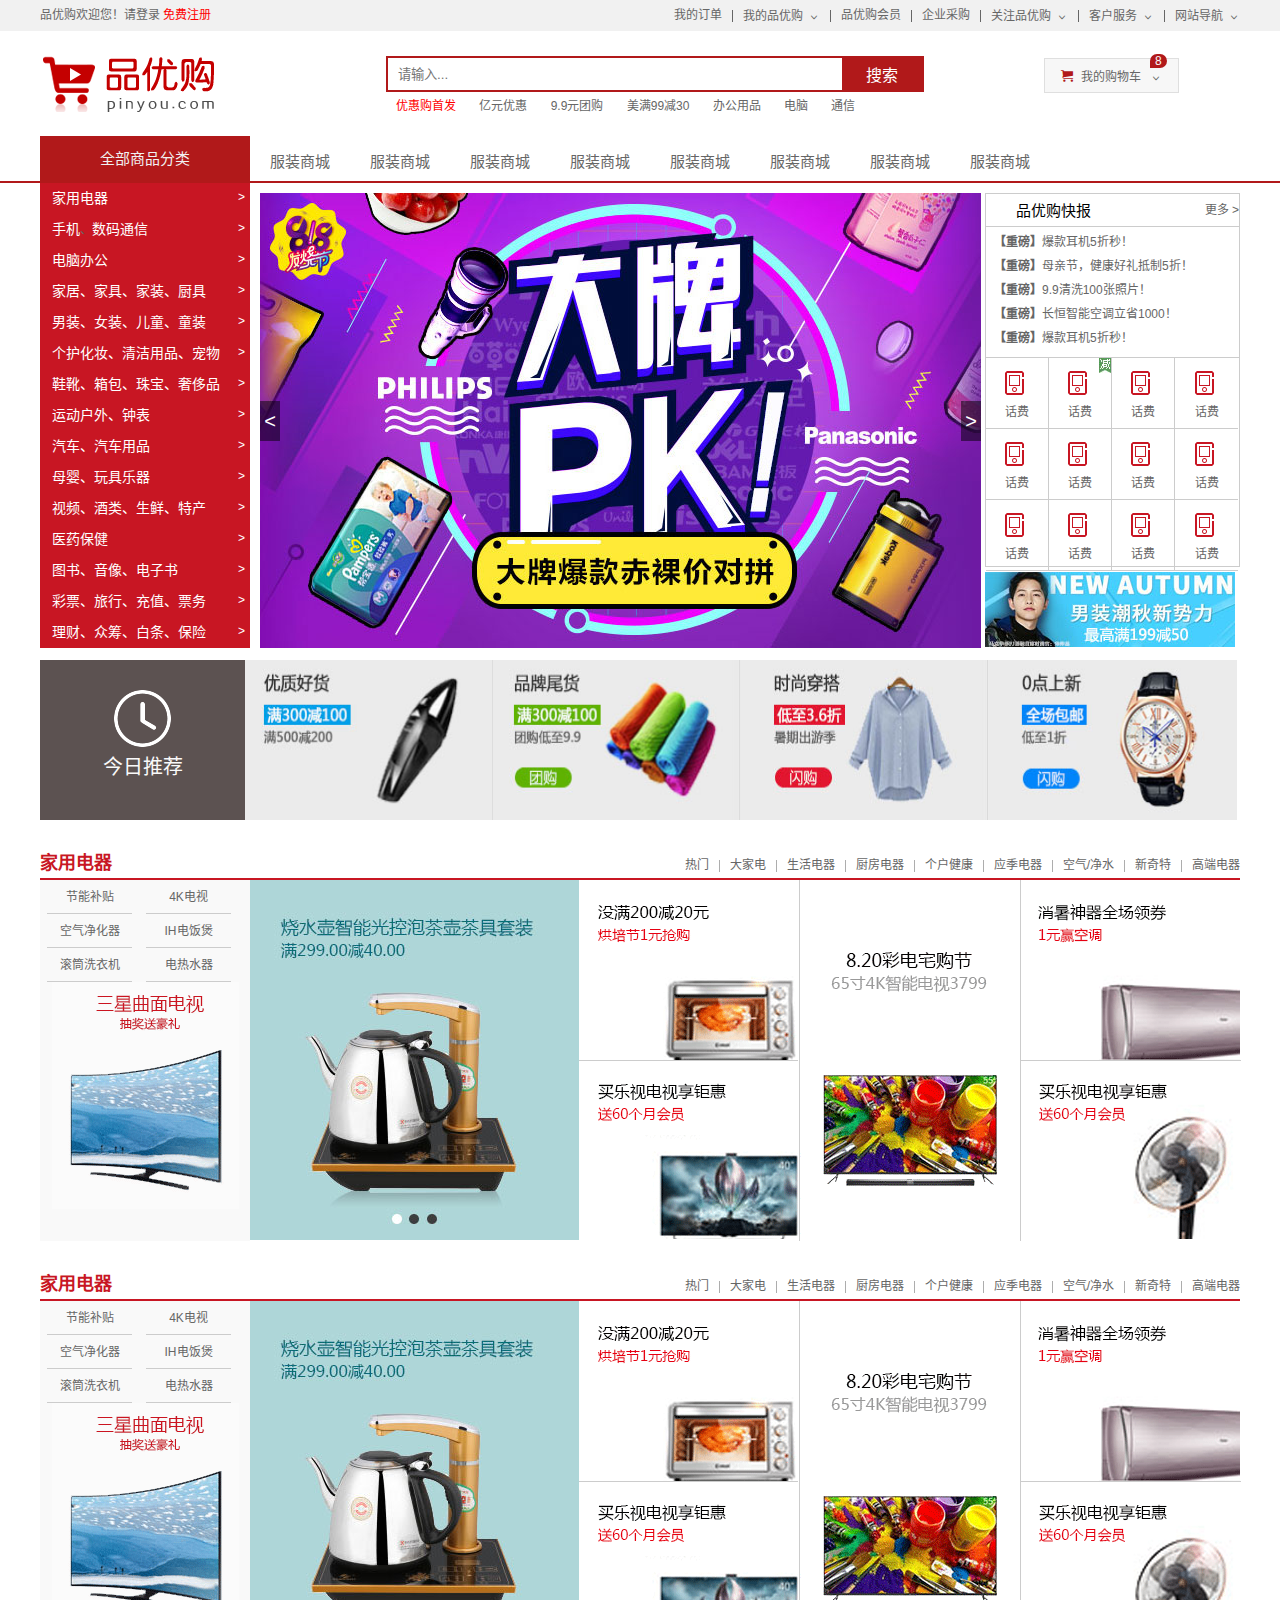
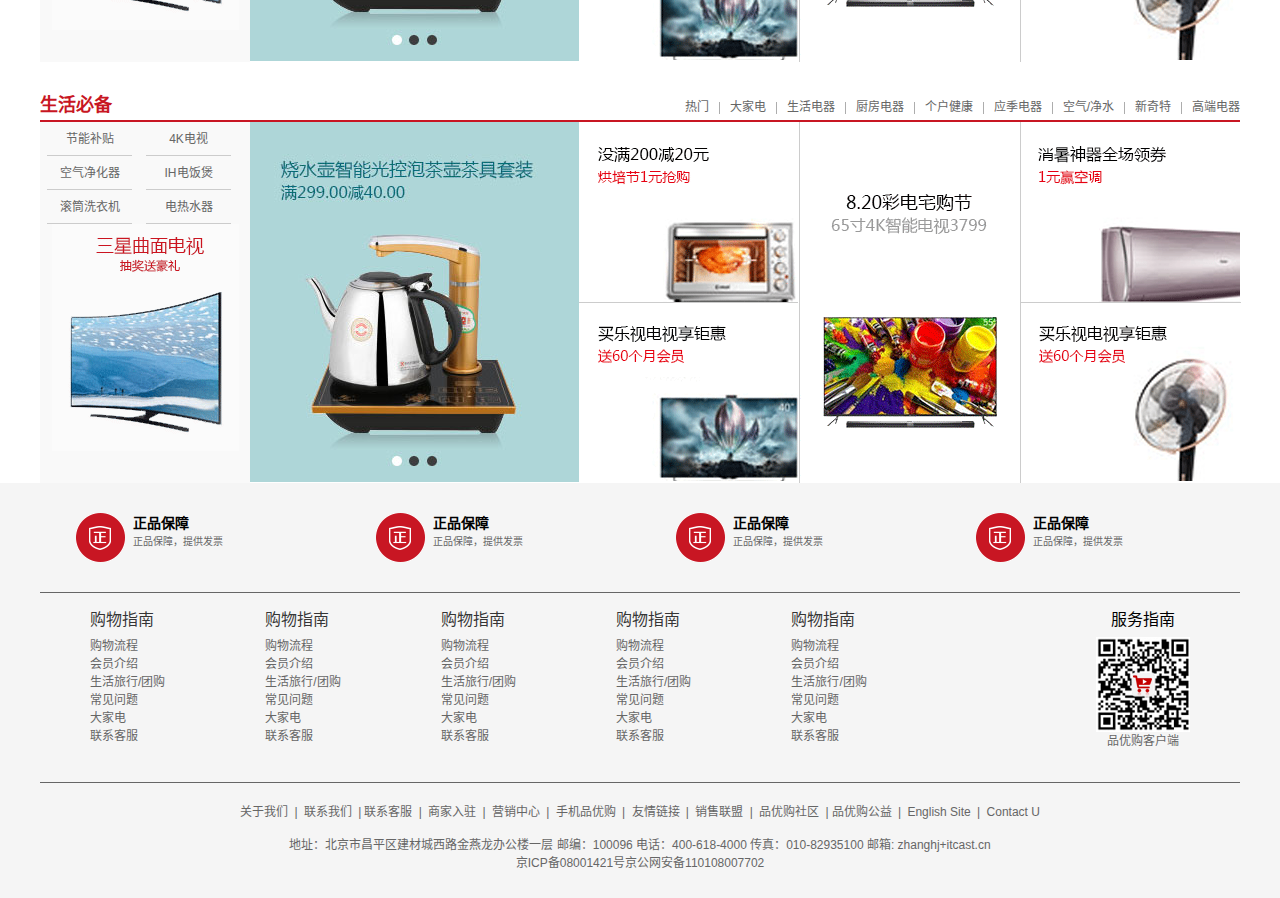
<file: index.html>
<!DOCTYPE html>
<html lang="zh-CN">

<head>
    <meta charset="UTF-8">
    <!-- SEO优化 -->

    <!-- 网站标题 -->
    <title>品优购(pin)-综合网购首选-正品低价、正品保障、配送及时、轻松购物！</title>
    <!-- 网站说明 -->
    <meta name="description" content="品优购商城-专业的综合网上购物商城，销售家电、数码通讯、电脑、家居百货、服装服饰等数万个品牌优质商品。便捷、诚信的服务，为您提供愉悦的网上购物体验">
    <!-- 关键字 -->
    <meta name="keywords" content="网上购物、网上商城、手机、笔记本、电脑、MP3、CD">

    <!-- 引入favicon图标 -->
    <link rel="shortcut icon" href="pin.ico">
    <!-- 引入初始化文件 -->
    <link rel="stylesheet" href="css/base.css">
    <!-- 引入css修饰文件 -->
    <link rel="stylesheet" href="css/common.css">
    <link rel="stylesheet" href="css/index.css">

</head>

<body>
    <!-- 快捷导航模块 -->
    <div class="shortcut">
        <div class="w">
            <div class="f1">
                <ul>
                    <li>品优购欢迎您！</li>
                    <li><a href="register.html">请登录</a>
                        <a href="#" class="style_red">免费注册</a>
                    </li>
                </ul>
            </div>
            <div class="fr">
                <ul>
                    <li>我的订单</li>
                    <li></li>
                    <li class="arrow-icon">我的品优购</li>
                    <li></li>
                    <li>品优购会员</li>
                    <li></li>
                    <li>企业采购</li>
                    <li></li>
                    <li class="arrow-icon">关注品优购</li>
                    <li>
                        <li class="arrow-icon">客户服务</li>
                        <li></li>
                        <li class="arrow-icon">网站导航</li>

                </ul>
            </div>

        </div>
    </div>
    <!-- header模块 -->
    <header class="header w">
        <!-- logo部分 -->
        <div class="logo">
            <h1> <a href="index.html" title="品优购商城">品优购商城</a> </h1>
        </div>
        <!-- 搜索部分 -->
        <div class="search">
            <input type="text" placeholder="请输入...">
            <button>搜索</button>
        </div>
        <!-- hortwords部分 -->
        <div class="hortwords">
            <a href="#" class="style_red">优惠购首发</a>
            <a href="#">亿元优惠</a>
            <a href="#">9.9元团购</a>
            <a href="#">美满99减30</a>
            <a href="#">办公用品</a>
            <a href="#">电脑</a>
            <a href="#">通信</a>
        </div>
        <!-- shopcar部分 -->
        <div class="shopcar">
            我的购物车
            <i class="count">8</i>
        </div>
    </header>
    <!-- nav模块制作 -->
    <nav class="nav">
        <div class="w">
            <!-- dropdown部分 -->
            <div class="dropdown">
                <div class="dt">全部商品分类</div>
                <div class="dd">
                    <ul>
                        <li><a href="#">家用电器</a></li>
                        <li><a href="list.html">手机</a>、<a href="#">数码</a><a href="#">通信</a></li>
                        <li><a href="#">电脑办公</a></li>
                        <li><a href="#">家居、家具、家装、厨具</a></li>
                        <li><a href="#">男装、女装、儿童、童装</a></li>
                        <li><a href="#">个护化妆、清洁用品、宠物</a></li>
                        <li><a href="#">鞋靴、箱包、珠宝、奢侈品</a></li>
                        <li><a href="#">运动户外、钟表</a></li>
                        <li><a href="#">汽车、汽车用品</a></li>
                        <li><a href="#">母婴、玩具乐器</a></li>
                        <li><a href="#">视频、酒类、生鲜、特产</a></li>
                        <li><a href="#">医药保健</a></li>
                        <li><a href="#">图书、音像、电子书</a></li>
                        <li><a href="#">彩票、旅行、充值、票务</a></li>
                        <li><a href="#">理财、众筹、白条、保险</a></li>


                    </ul>
                </div>
            </div>
            <!-- navitems部分 -->
            <div class="navitems">
                <ul>
                    <li>
                        <a href="#">服装商城</a>
                    </li>
                    <li>
                        <a href="#">服装商城</a>
                    </li>
                    <li>
                        <a href="#">服装商城</a>
                    </li>
                    <li>
                        <a href="#">服装商城</a>
                    </li>
                    <li>
                        <a href="#">服装商城</a>
                    </li>
                    <li>
                        <a href="#">服装商城</a>
                    </li>
                    <li>
                        <a href="#">服装商城</a>
                    </li>
                    <li>
                        <a href="#">服装商城</a>
                    </li>
                </ul>
            </div>
        </div>
    </nav>

    <!-- 首页专有模块---start-->
    <!-- main模块 -->
    <div class="w">
        <div class="main">
            <div class="focus">
                <ul>
                    <li>
                        <img src="upload/focus.jpg" alt="">
                        <a href="#" class="left">&lt;</a>
                        <a href="#" class="right">&gt;</a>
                    </li>

                </ul>
            </div>
            <div class="newsflash">
                <div class="news">
                    <div class="news-hd">
                        <h5>品优购快报</h5>
                        <a href="#" class="more"> 更多&nbsp;&gt;</a>
                    </div>
                    <div class="news-bd">
                        <ul>
                            <li><a href="#"><strong>【重磅】</strong>爆款耳机5折秒！</a></li>
                            <li><a href="#"><strong>【重磅】</strong>母亲节，健康好礼抵制5折！</a></li>
                            <li><a href="#"><strong>【重磅】</strong>9.9清洗100张照片！</a></li>
                            <li><a href="#"><strong>【重磅】</strong>长恒智能空调立省1000！</a></li>
                            <li><a href="#"><strong>【重磅】</strong>爆款耳机5折秒！</a></li>
                        </ul>
                    </div>
                </div>
                <div class="lifeservice">
                    <ul>
                        <li>
                            <i></i>
                            <p>话费</p>
                        </li>
                        <li class="jian">
                            <i></i>
                            <p>话费</p>
                            <img src="image/jian.jpg" alt="">
                        </li>
                        <li>
                            <i></i>
                            <p>话费</p>
                        </li>
                        <li>
                            <i></i>
                            <p>话费</p>
                        </li>
                        <li>
                            <i></i>
                            <p>话费</p>
                        </li>
                        <li>
                            <i></i>
                            <p>话费</p>
                        </li>
                        <li>
                            <i></i>
                            <p>话费</p>
                        </li>
                        <li>
                            <i></i>
                            <p>话费</p>
                        </li>
                        <li>
                            <i></i>
                            <p>话费</p>
                        </li>
                        <li>
                            <i></i>
                            <p>话费</p>
                        </li>
                        <li>
                            <i></i>
                            <p>话费</p>
                        </li>
                        <li>
                            <i></i>
                            <p>话费</p>
                        </li>
                    </ul>
                </div>
                <div class="bargin">
                    <img src="upload/bargain.jpg" alt="">
                </div>
            </div>
        </div>
    </div>

    <!-- recom模块 -->
    <div class="w recom">
        <div class="recom_hd">
            <img src="image/clock.png" alt="">
            <p>今日推荐</p>
        </div>
        <div class="recom_bd">
            <ul>
                <li><img src="upload/rm1.jpg" alt=""></li>
                <li><img src="upload/rm2.jpg" alt=""></li>
                <li><img src="upload/rm3.jpg" alt=""></li>
                <li><img src="upload/rm4.jpg" alt=""></li>
            </ul>
        </div>
    </div>

    <!-- 电梯模块 -->
    <div class="floor">
        <!-- 一楼 -->
        <div class="w jiadian">
            <div class="box_hd">
                <h3>家用电器</h3>
                <div class="tab_list">
                    <ul>
                        <li><a href="#">热门</a></li>
                        <li></li>
                        <li><a href="#">大家电</a></li>
                        <li></li>
                        <li><a href="#">生活电器</a></li>
                        <li></li>
                        <li><a href="#">厨房电器</a></li>
                        <li></li>
                        <li><a href="#">个户健康</a></li>
                        <li></li>
                        <li><a href="#">应季电器</a></li>
                        <li></li>
                        <li><a href="#">空气/净水</a></li>
                        <li></li>
                        <li><a href="#">新奇特</a></li>
                        <li></li>
                        <li><a href="#">高端电器</a></li>
                    </ul>
                </div>
            </div>
            <div class="box_bd">
                <div class="tab_content">
                    <div class="tab_list_item">
                        <ul>
                            <li class="col_210">
                                <ul>
                                    <li>
                                        <a href="#">节能补贴</a>
                                    </li>
                                    <li>
                                        <a href="#"> 4K电视</a>
                                    </li>
                                    <li>
                                        <a href="#">空气净化器</a>
                                    </li>
                                    <li>
                                        <a href="#">IH电饭煲</a>
                                    </li>
                                    <li>
                                        <a href="#">滚筒洗衣机</a>
                                    </li>
                                    <li>
                                        <a href="#">电热水器</a>
                                    </li>
                                </ul>
                                <a href="#"><img src="upload/floor-1-1.png" alt=""></a>
                            </li>
                            <li class="col_329">
                                <a href="#"><img src="upload/pic1.jpg" alt=""></a>
                            </li>
                            <li class="col_221">
                                <ul>
                                    <li>
                                        <a href="#" class="bb"><img src="upload/floor-1-2.png" alt=""></a>
                                    </li>
                                    <li>
                                        <a href="#"><img src="upload/floor-1-3.png  " alt=""></a>
                                    </li>
                                </ul>
                            </li>
                            <li class="col_221">
                                <a href="#"><img src="upload/floor-1-4.png" alt=""></a>
                            </li>
                            <li class="col_219">
                                <ul>
                                    <li>
                                        <a href="#" class="bb"><img src="upload/floor-1-5.png" alt=""></a>
                                    </li>
                                    <li>
                                        <a href="#"><img src="upload/floor-1-6.png  " alt=""></a>
                                    </li>
                                </ul>
                            </li>
                        </ul>
                    </div>
                </div>
            </div>
        </div>

        <!-- 二楼 -->
        <div class="w jiadian">
            <div class="box_hd">
                <h3>家用电器</h3>
                <div class="tab_list">
                    <ul>
                        <li><a href="#">热门</a></li>
                        <li></li>
                        <li><a href="#">大家电</a></li>
                        <li></li>
                        <li><a href="#">生活电器</a></li>
                        <li></li>
                        <li><a href="#">厨房电器</a></li>
                        <li></li>
                        <li><a href="#">个户健康</a></li>
                        <li></li>
                        <li><a href="#">应季电器</a></li>
                        <li></li>
                        <li><a href="#">空气/净水</a></li>
                        <li></li>
                        <li><a href="#">新奇特</a></li>
                        <li></li>
                        <li><a href="#">高端电器</a></li>
                    </ul>
                </div>
            </div>
            <div class="box_bd">
                <div class="tab_content">
                    <div class="tab_list_item">
                        <ul>
                            <li class="col_210">
                                <ul>
                                    <li>
                                        <a href="#">节能补贴</a>
                                    </li>
                                    <li>
                                        <a href="#"> 4K电视</a>
                                    </li>
                                    <li>
                                        <a href="#">空气净化器</a>
                                    </li>
                                    <li>
                                        <a href="#">IH电饭煲</a>
                                    </li>
                                    <li>
                                        <a href="#">滚筒洗衣机</a>
                                    </li>
                                    <li>
                                        <a href="#">电热水器</a>
                                    </li>
                                </ul>
                                <a href="#"><img src="upload/floor-1-1.png" alt=""></a>
                            </li>
                            <li class="col_329">
                                <a href="#"><img src="upload/pic1.jpg" alt=""></a>
                            </li>
                            <li class="col_221">
                                <ul>
                                    <li>
                                        <a href="#" class="bb"><img src="upload/floor-1-2.png" alt=""></a>
                                    </li>
                                    <li>
                                        <a href="#"><img src="upload/floor-1-3.png  " alt=""></a>
                                    </li>
                                </ul>
                            </li>
                            <li class="col_221">
                                <a href="#"><img src="upload/floor-1-4.png" alt=""></a>
                            </li>
                            <li class="col_219">
                                <ul>
                                    <li>
                                        <a href="#" class="bb"><img src="upload/floor-1-5.png" alt=""></a>
                                    </li>
                                    <li>
                                        <a href="#"><img src="upload/floor-1-6.png  " alt=""></a>
                                    </li>
                                </ul>
                            </li>
                        </ul>
                    </div>
                </div>
            </div>
        </div>

        <!-- 三楼 -->
        <div class="w shenghuo">
            <div class="box_hd">
                <h3>生活必备</h3>
                <div class="tab_list">
                    <ul>
                        <li><a href="#">热门</a></li>
                        <li></li>
                        <li><a href="#">大家电</a></li>
                        <li></li>
                        <li><a href="#">生活电器</a></li>
                        <li></li>
                        <li><a href="#">厨房电器</a></li>
                        <li></li>
                        <li><a href="#">个户健康</a></li>
                        <li></li>
                        <li><a href="#">应季电器</a></li>
                        <li></li>
                        <li><a href="#">空气/净水</a></li>
                        <li></li>
                        <li><a href="#">新奇特</a></li>
                        <li></li>
                        <li><a href="#">高端电器</a></li>
                    </ul>
                </div>
            </div>
            <div class="box_bd">
                <div class="tab_content">
                    <div class="tab_list_item">
                        <ul>
                            <li class="col_210">
                                <ul>
                                    <li>
                                        <a href="#">节能补贴</a>
                                    </li>
                                    <li>
                                        <a href="#"> 4K电视</a>
                                    </li>
                                    <li>
                                        <a href="#">空气净化器</a>
                                    </li>
                                    <li>
                                        <a href="#">IH电饭煲</a>
                                    </li>
                                    <li>
                                        <a href="#">滚筒洗衣机</a>
                                    </li>
                                    <li>
                                        <a href="#">电热水器</a>
                                    </li>
                                </ul>
                                <a href="#"><img src="upload/floor-1-1.png" alt=""></a>
                            </li>
                            <li class="col_329">
                                <a href="#"><img src="upload/pic1.jpg" alt=""></a>
                            </li>
                            <li class="col_221">
                                <ul>
                                    <li>
                                        <a href="#" class="bb"><img src="upload/floor-1-2.png" alt=""></a>
                                    </li>
                                    <li>
                                        <a href="#"><img src="upload/floor-1-3.png  " alt=""></a>
                                    </li>
                                </ul>
                            </li>
                            <li class="col_221">
                                <a href="#"><img src="upload/floor-1-4.png" alt=""></a>
                            </li>
                            <li class="col_219">
                                <ul>
                                    <li>
                                        <a href="#" class="bb"><img src="upload/floor-1-5.png" alt=""></a>
                                    </li>
                                    <li>
                                        <a href="#"><img src="upload/floor-1-6.png  " alt=""></a>
                                    </li>
                                </ul>
                            </li>
                        </ul>
                    </div>
                </div>
            </div>
        </div>
    </div>
    <!-- 首页专有模块---end-->

    <!-- footer模块 -->
    <footer class="footer">
        <div class="w">
            <!-- mo_service部分 -->
            <div class="mo_service">
                <ul>
                    <li>
                        <h5></h5>
                        <div class="service_text">
                            <h4>正品保障</h4>
                            <p>正品保障，提供发票</p>
                        </div>
                    </li>
                    <li>
                        <h5></h5>
                        <div class="service_text">
                            <h4>正品保障</h4>
                            <p>正品保障，提供发票</p>
                        </div>
                    </li>
                    <li>
                        <h5></h5>
                        <div class="service_text">
                            <h4>正品保障</h4>
                            <p>正品保障，提供发票</p>
                        </div>
                    </li>
                    <li>
                        <h5></h5>
                        <div class="service_text">
                            <h4>正品保障</h4>
                            <p>正品保障，提供发票</p>
                        </div>
                    </li>
                </ul>
            </div>
            <!-- mod_help部分 -->
            <div class="mod_help">
                <dl>
                    <dt>购物指南</dt>
                    <dd><a href="#">购物流程</a></dd>
                    <dd><a href="#">会员介绍</a></dd>
                    <dd><a href="#">生活旅行/团购</a></dd>
                    <dd><a href="#">常见问题</a></dd>
                    <dd><a href="#">大家电</a></dd>
                    <dd><a href="#">联系客服</a></dd>
                </dl>
                <dl>
                    <dt>购物指南</dt>
                    <dd><a href="#">购物流程</a></dd>
                    <dd><a href="#">会员介绍</a></dd>
                    <dd><a href="#">生活旅行/团购</a></dd>
                    <dd><a href="#">常见问题</a></dd>
                    <dd><a href="#">大家电</a></dd>
                    <dd><a href="#">联系客服</a></dd>
                </dl>
                <dl>
                    <dt>购物指南</dt>
                    <dd><a href="#">购物流程</a></dd>
                    <dd><a href="#">会员介绍</a></dd>
                    <dd><a href="#">生活旅行/团购</a></dd>
                    <dd><a href="#">常见问题</a></dd>
                    <dd><a href="#">大家电</a></dd>
                    <dd><a href="#">联系客服</a></dd>
                </dl>
                <dl>
                    <dt>购物指南</dt>
                    <dd><a href="#">购物流程</a></dd>
                    <dd><a href="#">会员介绍</a></dd>
                    <dd><a href="#">生活旅行/团购</a></dd>
                    <dd><a href="#">常见问题</a></dd>
                    <dd><a href="#">大家电</a></dd>
                    <dd><a href="#">联系客服</a></dd>
                </dl>
                <dl>
                    <dt>购物指南</dt>
                    <dd><a href="#">购物流程</a></dd>
                    <dd><a href="#">会员介绍</a></dd>
                    <dd><a href="#">生活旅行/团购</a></dd>
                    <dd><a href="#">常见问题</a></dd>
                    <dd><a href="#">大家电</a></dd>
                    <dd><a href="#">联系客服</a></dd>
                </dl>
                <dl>
                    <dt>服务指南</dt>
                    <dd>
                        <img src="image/weixin.png" alt="">
                        <p>品优购客户端</p>
                    </dd>
                </dl>
            </div>
            <!-- md_copyright部分 -->
            <div class="md_copyright">
                <div class="links">
                    <a href="#">关于我们</a> | <a href="#">联系我们</a> |<a href="#">联系客服 </a> | <a href="#">商家入驻</a> | <a href="#">营销中心</a> | <a href="#">手机品优购</a> | <a href="#">友情链接</a> | <a href="#">销售联盟</a> | <a href="#">品优购社区</a> |<a href="#">品优购公益</a> |
                    <a href="#">English Site</a> | <a href="#">Contact U</a>
                </div>
                <div class="copyright">
                    地址：北京市昌平区建材城西路金燕龙办公楼一层 邮编：100096 电话：400-618-4000 传真：010-82935100 邮箱: zhanghj+itcast.cn
                    <br> 京ICP备08001421号京公网安备110108007702
                </div>
            </div>

        </div>
    </footer>


</body>

</html>
</file>
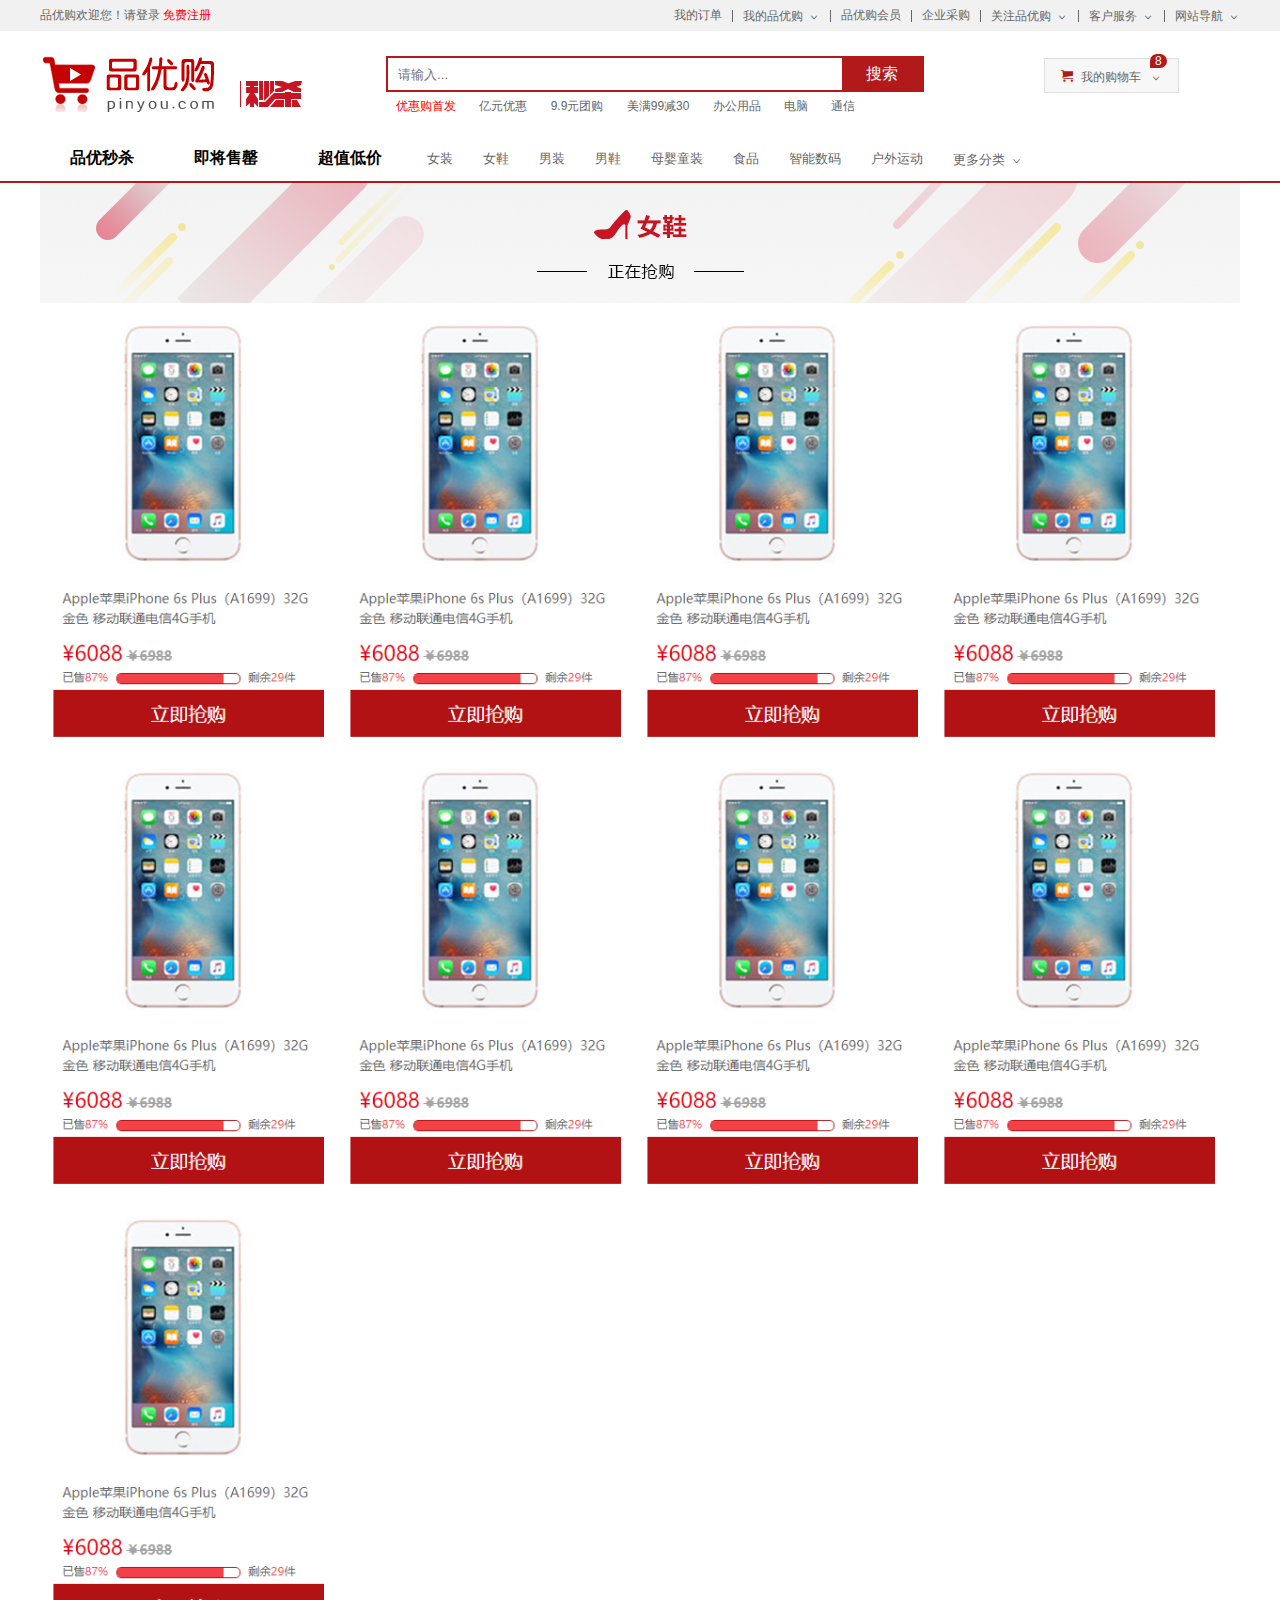
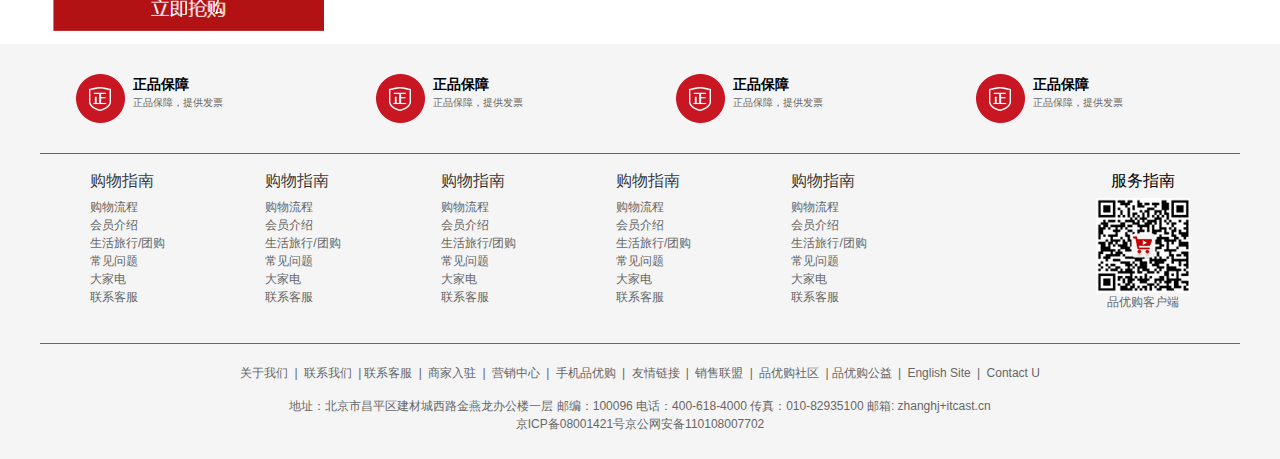
<file: list.html>
<!DOCTYPE html>
<html lang="en">

<head>
    <meta charset="UTF-8">
    <!-- SEO优化 -->

    <!-- 网站标题 -->
    <title>列表页-综合网购首选-正品低价、正品保障、配送及时、轻松购物！</title>
    <!-- 网站说明 -->
    <meta name="description" content="品优购商城-专业的综合网上购物商城，销售家电、数码通讯、电脑、家居百货、服装服饰等数万个品牌优质商品。便捷、诚信的服务，为您提供愉悦的网上购物体验">
    <!-- 关键字 -->
    <meta name="keywords" content="网上购物、网上商城、手机、笔记本、电脑、MP3、CD">

    <!-- 引入favicon图标 -->
    <link rel="shortcut icon" href="pin.ico">
    <!-- 引入初始化文件 -->
    <link rel="stylesheet" href="css/base.css">
    <!-- 引入css修饰文件 -->
    <link rel="stylesheet" href="css/common.css">
    <link rel="stylesheet" href="css/list.css">
</head>

<body>
    <div class="shortcut">
        <div class="w">
            <div class="f1">
                <ul>
                    <li>品优购欢迎您！</li>
                    <li><a href="#">请登录</a>
                        <a href="#" class="style_red">免费注册</a>
                    </li>
                </ul>
            </div>
            <div class="fr">
                <ul>
                    <li>我的订单</li>
                    <li></li>
                    <li class="arrow-icon">我的品优购</li>
                    <li></li>
                    <li>品优购会员</li>
                    <li></li>
                    <li>企业采购</li>
                    <li></li>
                    <li class="arrow-icon">关注品优购</li>
                    <li>
                        <li class="arrow-icon">客户服务</li>
                        <li></li>
                        <li class="arrow-icon">网站导航</li>

                </ul>
            </div>

        </div>
    </div>
    <!-- header模块 -->
    <header class="header w">
        <!-- logo部分 -->
        <div class="logo">
            <h1> <a href="index.html" title="品优购商城">品优购商城</a> </h1>
        </div>
        <!-- 秒杀 -->
        <div class="miaosha">
            <img src="image/miaosha.png" alt="">
        </div>
        <!-- 搜索部分 -->
        <div class="search">
            <input type="text" placeholder="请输入...">
            <button>搜索</button>
        </div>
        <!-- hortwords部分 -->
        <div class="hortwords">
            <a href="#" class="style_red">优惠购首发</a>
            <a href="#">亿元优惠</a>
            <a href="#">9.9元团购</a>
            <a href="#">美满99减30</a>
            <a href="#">办公用品</a>
            <a href="#">电脑</a>
            <a href="#">通信</a>
        </div>
        <!-- shopcar部分 -->
        <div class="shopcar">
            我的购物车
            <i class="count">8</i>
        </div>
    </header>
    <!-- nav模块制作 -->
    <nav class="nav">
        <div class="w">
            <div class="sk_list">
                <ul>
                    <li><a href="#">品优秒杀</a></li>
                    <li><a href="#">即将售罄</a></li>
                    <li><a href="#">超值低价</a></li>
                </ul>
            </div>
            <div class="sk_con">
                <ul>
                    <li><a href="#">女装</a></li>
                    <li><a href="#">女鞋</a></li>
                    <li><a href="#">男装</a></li>
                    <li><a href="#">男鞋</a></li>
                    <li><a href="#">母婴童装</a></li>
                    <li><a href="#">食品</a></li>
                    <li><a href="#">智能数码</a></li>
                    <li><a href="#">户外运动</a></li>
                    <li><a href="#">更多分类</a></li>
                </ul>
            </div>
        </div>
    </nav>
    <!-- sk_container模块制作 -->
    <div class="w sk_container">
        <div class="sk_hd">
            <img src="image/nvxie.png" alt="">
        </div>
        <div class="sk_bd">
            <ul>
                <li><img src="upload/shouji.png " alt=""></li>
                <li><img src="upload/shouji.png " alt=""></li>
                <li><img src="upload/shouji.png " alt=""></li>
                <li><img src="upload/shouji.png " alt=""></li>
                <li><img src="upload/shouji.png " alt=""></li>
                <li><img src="upload/shouji.png " alt=""></li>
                <li><img src="upload/shouji.png " alt=""></li>
                <li><img src="upload/shouji.png " alt=""></li>
                <li><img src="upload/shouji.png " alt=""></li>

            </ul>
        </div>
    </div>
    <!-- footer模块  制作-->
    <footer class="footer">
        <div class="w">
            <!-- mo_service部分 -->
            <div class="mo_service">
                <ul>
                    <li>
                        <h5></h5>
                        <div class="service_text">
                            <h4>正品保障</h4>
                            <p>正品保障，提供发票</p>
                        </div>
                    </li>
                    <li>
                        <h5></h5>
                        <div class="service_text">
                            <h4>正品保障</h4>
                            <p>正品保障，提供发票</p>
                        </div>
                    </li>
                    <li>
                        <h5></h5>
                        <div class="service_text">
                            <h4>正品保障</h4>
                            <p>正品保障，提供发票</p>
                        </div>
                    </li>
                    <li>
                        <h5></h5>
                        <div class="service_text">
                            <h4>正品保障</h4>
                            <p>正品保障，提供发票</p>
                        </div>
                    </li>
                </ul>
            </div>
            <!-- mod_help部分 -->
            <div class="mod_help">
                <dl>
                    <dt>购物指南</dt>
                    <dd><a href="#">购物流程</a></dd>
                    <dd><a href="#">会员介绍</a></dd>
                    <dd><a href="#">生活旅行/团购</a></dd>
                    <dd><a href="#">常见问题</a></dd>
                    <dd><a href="#">大家电</a></dd>
                    <dd><a href="#">联系客服</a></dd>
                </dl>
                <dl>
                    <dt>购物指南</dt>
                    <dd><a href="#">购物流程</a></dd>
                    <dd><a href="#">会员介绍</a></dd>
                    <dd><a href="#">生活旅行/团购</a></dd>
                    <dd><a href="#">常见问题</a></dd>
                    <dd><a href="#">大家电</a></dd>
                    <dd><a href="#">联系客服</a></dd>
                </dl>
                <dl>
                    <dt>购物指南</dt>
                    <dd><a href="#">购物流程</a></dd>
                    <dd><a href="#">会员介绍</a></dd>
                    <dd><a href="#">生活旅行/团购</a></dd>
                    <dd><a href="#">常见问题</a></dd>
                    <dd><a href="#">大家电</a></dd>
                    <dd><a href="#">联系客服</a></dd>
                </dl>
                <dl>
                    <dt>购物指南</dt>
                    <dd><a href="#">购物流程</a></dd>
                    <dd><a href="#">会员介绍</a></dd>
                    <dd><a href="#">生活旅行/团购</a></dd>
                    <dd><a href="#">常见问题</a></dd>
                    <dd><a href="#">大家电</a></dd>
                    <dd><a href="#">联系客服</a></dd>
                </dl>
                <dl>
                    <dt>购物指南</dt>
                    <dd><a href="#">购物流程</a></dd>
                    <dd><a href="#">会员介绍</a></dd>
                    <dd><a href="#">生活旅行/团购</a></dd>
                    <dd><a href="#">常见问题</a></dd>
                    <dd><a href="#">大家电</a></dd>
                    <dd><a href="#">联系客服</a></dd>
                </dl>
                <dl>
                    <dt>服务指南</dt>
                    <dd>
                        <img src="image/weixin.png" alt="">
                        <p>品优购客户端</p>
                    </dd>
                </dl>
            </div>
            <!-- md_copyright部分 -->
            <div class="md_copyright">
                <div class="links">
                    <a href="#">关于我们</a> | <a href="#">联系我们</a> |<a href="#">联系客服 </a> | <a href="#">商家入驻</a> | <a href="#">营销中心</a> | <a href="#">手机品优购</a> | <a href="#">友情链接</a> | <a href="#">销售联盟</a> | <a href="#">品优购社区</a> |<a href="#">品优购公益</a> |
                    <a href="#">English Site</a> | <a href="#">Contact U</a>
                </div>
                <div class="copyright">
                    地址：北京市昌平区建材城西路金燕龙办公楼一层 邮编：100096 电话：400-618-4000 传真：010-82935100 邮箱: zhanghj+itcast.cn
                    <br> 京ICP备08001421号京公网安备110108007702
                </div>
            </div>

        </div>
    </footer>
</body>

</html>
</file>
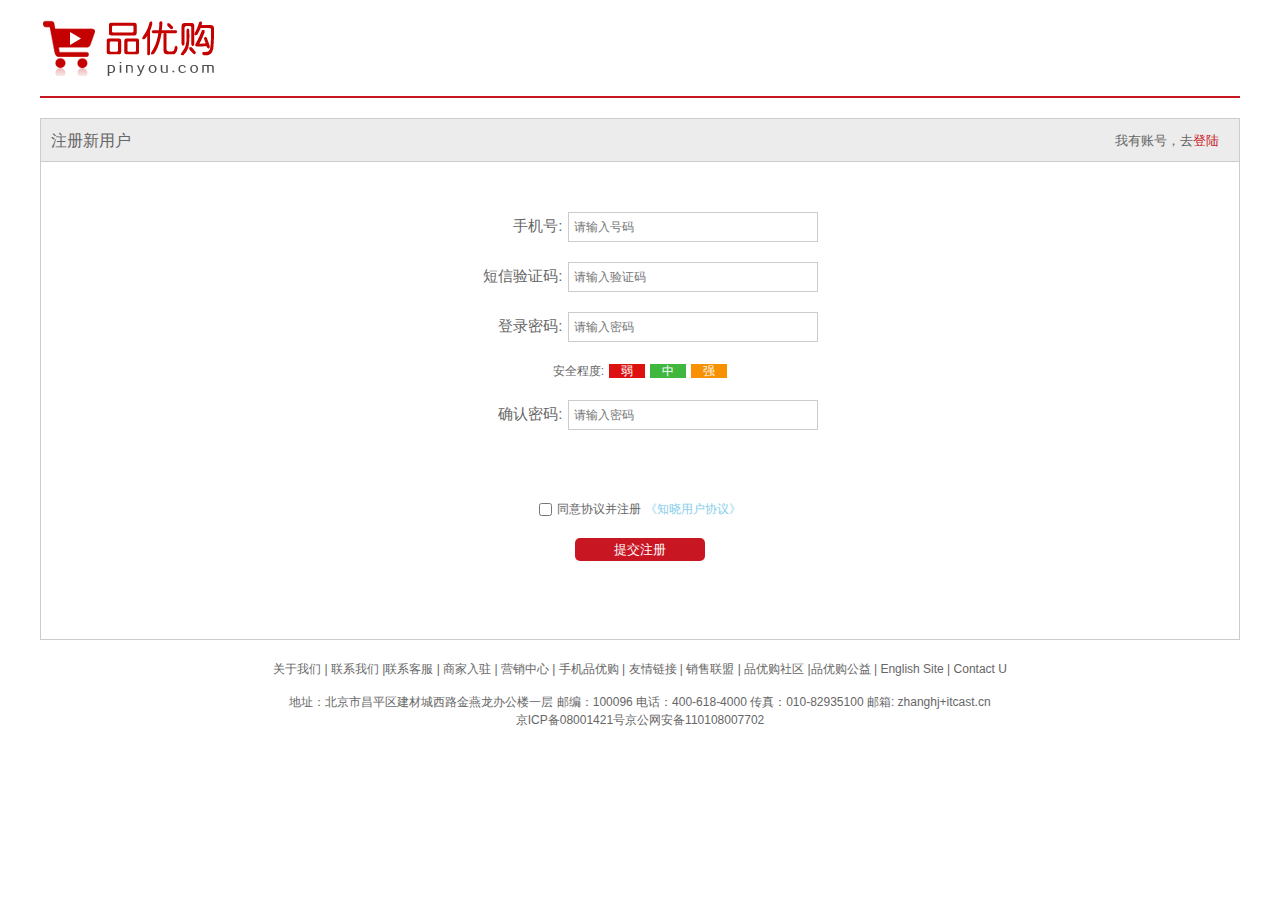
<file: register.html>
<!DOCTYPE html>
<html lang="en">

<head>
    <meta charset="UTF-8">
    <meta http-equiv="X-UA-Compatible" content="IE=edge">
    <meta name="viewport" content="width=device-width, initial-scale=1.0">
    <title>注册页面</title>
    <!-- 引入favicon图标 -->
    <link rel="shortcut icon" href="pin.ico">
    <!-- 引入初始化文件 -->
    <link rel="stylesheet" href="css/base.css">
    <!-- 引入css修饰文件 -->
    <link rel="stylesheet" href="css/register.css">
</head>

<body>
    <div class="w">
        <header>
            <img src="image/logo.png" alt="">
        </header>
        <div class="registerarea">
            <h3>注册新用户 <a href="#">我有账号，去<span>登陆</span></a></h3>
            <div class="rg_form">
                <form action="#">
                    <ul>
                        <li><label for="phone">手机号:</label><input type="text" id="phone" class="inp" placeholder="请输入号码"></li>
                        <li><label for="duanxin">短信验证码:</label><input type="text" id="duanxin" class="inp" placeholder="请输入验证码"></li>
                        <li><label for="mima">登录密码:</label><input type="password" id="mima" class="inp" placeholder="请输入密码"></li>
                        <li class="safe">安全程度:<em class="ruo">弱</em><em class="zhong">中</em><em class="qiang">强</em></li>
                        <li><label for="phone">确认密码:</label><input type="password" id="phone" class="inp" placeholder="请输入密码"></li>
                        <li class="agree"> <input type="checkbox">同意协议并注册 <a href="#">《知晓用户协议》</a></li>
                        <li class="submit"><input type="submit" value="提交注册"></li>
                    </ul>
                </form>
            </div>
        </div>
        <footer>
            <div class="md_copyright">
                <div class="links">
                    <a href="#">关于我们</a> | <a href="#">联系我们</a> |<a href="#">联系客服 </a> | <a href="#">商家入驻</a> | <a href="#">营销中心</a> | <a href="#">手机品优购</a> | <a href="#">友情链接</a> | <a href="#">销售联盟</a> | <a href="#">品优购社区</a> |<a href="#">品优购公益</a> |
                    <a href="#">English Site</a> | <a href="#">Contact U</a>
                </div>
                <div class="copyright">
                    地址：北京市昌平区建材城西路金燕龙办公楼一层 邮编：100096 电话：400-618-4000 传真：010-82935100 邮箱: zhanghj+itcast.cn
                    <br> 京ICP备08001421号京公网安备110108007702
                </div>
            </div>
        </footer>
    </div>
</body>

</html>
</file>
<file: css/base.css>
* {
    margin: 0;
    padding: 0;
    box-sizing: border-box;
}

em,
i {
    font-style: normal;
}

li {
    list-style: none;
}

img {
    border: 0;
    vertical-align: middle;
}

button {
    cursor: pointer;
}

a {
    color: #666;
    text-decoration: none;
}

a:hover {
    color: #c81623;
}

button,
input {
    font-family: Microsoft YaHei, Heiti SC, tahoma, arial, Hiragino Sans GB, "\5B8B\4F53", sans-serif;
    border: 0;
    outline: none;
}

body {
    -webkit-font-smoothing: antialiased;
    background-color: #fff;
    font: 12px/1.5 Microsoft YaHei, Heiti SC, tahoma, arial, Hiragino Sans GB, "\5B8B\4F53", sans-serif;
    color: #666;
}

.hide,
.none {
    display: none;
}

.clearfix:after {
    visibility: hidden;
    clear: both;
    display: block;
    content: ".";
    height: 0;
}

.clearfix {
    *zoom: 1;
}
</file>
<file: css/common.css>
/* 声明字体图标 这里注意路径 */

@font-face {
    font-family: 'icomoon';
    src: url('../fonts/icomoon.eot?r5joi0');
    src: url('../fonts/icomoon.eot?r5joi0#iefix') format('embedded-opentype'), url('../fonts/icomoon.ttf?r5joi0') format('truetype'), url('../fonts/icomoon.woff?r5joi0') format('woff'), url('../fonts/icomoon.svg?r5joi0#icomoon') format('svg');
    font-weight: normal;
    font-style: normal;
    font-display: block;
}


/* 版心 */

.w {
    width: 1200px;
    margin: 0 auto;
}

.f1 {
    float: left;
}

.fr {
    float: right;
}

.style_red {
    color: red;
}


/* 快捷导航模块 */

.shortcut {
    height: 31px;
    background-color: #f1f1f1;
    line-height: 31px;
}

.shortcut ul li {
    float: left;
}


/* 选择所有偶数li */

.shortcut .fr ul li:nth-child(2n) {
    width: 1px;
    height: 12px;
    background-color: #666;
    margin: 10px;
}

.arrow-icon::after {
    content: '\ea50';
    font-family: 'icomoon';
    margin-left: 5px;
}


/* header的制作 */

.header {
    position: relative;
    height: 105px;
}

.header .logo {
    width: 180px;
    height: 61px;
    position: absolute;
    top: 25px;
    left: 0px;
}

.header .logo h1 a {
    display: block;
    width: 180px;
    height: 61px;
    background: url(../image/logo.png) no-repeat;
    font-size: 0;
}

.header .search {
    width: 538px;
    height: 36px;
    border: 2px solid #b1191a;
    position: absolute;
    top: 25px;
    left: 346px;
}

.search input {
    width: 454px;
    height: 32px;
    padding-left: 10px;
    float: left;
}

.search button {
    width: 80px;
    height: 32px;
    float: left;
    background-color: #b1191a;
    font-size: 16px;
    color: white;
}

.header .hortwords {
    position: absolute;
    top: 66px;
    left: 346px;
}

.header .hortwords a {
    margin: 0 10px;
}

.shopcar {
    width: 135px;
    height: 35px;
    line-height: 35px;
    text-align: center;
    position: absolute;
    top: 27px;
    right: 61px;
    border: 1px solid #dfdfdf;
    background-color: #f7f7f7;
}

.header .shopcar::before {
    font-family: 'icomoon';
    content: '\e93a';
    color: #b1191a;
    margin-right: 5px;
}

.header .shopcar::after {
    font-family: 'icomoon';
    content: '\ea50';
    margin-left: 5px;
}

.header .shopcar .count {
    position: absolute;
    top: -5px;
    left: 105px;
    height: 14px;
    line-height: 14px;
    padding: 0 5px;
    background-color: #b1191a;
    color: #f7f7f7;
    border-radius: 7px 7px 7px 0;
}


/* nav模块 */

.nav {
    height: 47px;
    border-bottom: 2px solid #b1191a;
}

.nav .dropdown {
    float: left;
    width: 210px;
    height: 45px;
    background-color: #b1191a;
}

.nav .dropdown .dt {
    height: 100%;
    width: 100%;
    text-align: center;
    line-height: 45px;
    color: #f1f1f1;
    font-size: 15px;
}

.nav .dropdown .dd {
    margin-top: 2px;
    height: 465px;
    background-color: #c81623;
}

.nav .dropdown .dd ul li {
    position: relative;
    padding-left: 10px;
    height: 31px;
    line-height: 31px;
    margin-left: 2px;
}

.nav .dropdown .dd ul li::after {
    position: absolute;
    content: ">";
    color: #fff;
    right: 5px;
    top: -1px;
}

.nav .dropdown .dd ul li a {
    font-size: 14px;
    color: #fff;
}

.nav .dropdown .dd ul li:hover {
    background-color: #fff;
}

.nav .dropdown .dd ul li:hover::after {
    color: #c81623;
}

.nav .dropdown .dd ul li:hover a {
    color: #c81623;
}

.nav .navitems {
    float: left;
}

.nav .navitems ul li {
    float: left;
}

.nav .navitems ul li a {
    display: block;
    width: 100px;
    height: 45px;
    padding: 15px 20px;
    font-size: 15px;
}


/* footer制作 */

.footer {
    height: 415px;
    background-color: #f5f5f5;
    padding-top: 30px;
}

.footer .w .mo_service {
    height: 80px;
    border-bottom: 1px solid #666;
}

.footer .w .mo_service ul li {
    width: 300px;
    height: 50px;
    float: left;
    padding-left: 35px;
}

.footer .w .mo_service ul li h5 {
    height: 50px;
    width: 50px;
    float: left;
    background: url(../image/icons.png) no-repeat -252px -3px;
    margin-right: 8px;
}

.service_text h4 {
    font-size: 14px;
    font-weight: 900;
    color: black;
}

.service_text p {
    font-size: 10px;
}

.footer .w .mod_help {
    height: 190px;
    border-bottom: 1px solid #666;
}

.footer .w .mod_help dl {
    padding: 15px 50px 15px 50px;
    float: left;
}

.footer .w .mod_help dl dt {
    font-size: 16px;
    color: rgb(0, 0, 0, .8);
    margin-bottom: 5px;
}

.footer .w .mod_help dl:last-child {
    float: right;
    text-align: center;
}

.footer .w .mod_help dl:last-child dt {
    color: black;
}

.md_copyright {
    text-align: center;
}

.md_copyright {
    padding-top: 20px;
}

.md_copyright .copyright {
    padding-top: 15px;
}

.footer .w .md_copyright .links a {
    margin: 0 3px;
}
</file>
<file: css/index.css>
/* main模块 */

.main {
    width: 980px;
    height: 455px;
    margin-left: 220px;
    margin-top: 10px;
}

.w .main .focus {
    float: left;
    width: 721px;
    height: 100%;
    position: relative;
}

.w .main .newsflash {
    float: right;
    width: 255px;
    height: 100%;
}

.w .main .focus ul li .left {
    position: absolute;
    left: 0;
    top: 50%;
    margin-top: -20px;
    width: 20px;
    height: 40px;
    line-height: 40px;
    text-align: center;
    background-color: rgb(0, 0, 0, .5);
    color: white;
    font-size: 20px;
}

.w .main .focus ul li .right {
    position: absolute;
    right: 0;
    top: 50%;
    margin-top: -20px;
    width: 20px;
    height: 40px;
    line-height: 40px;
    text-align: center;
    background-color: rgb(0, 0, 0, .5);
    color: white;
    font-size: 20px;
}

.w .main .focus ul li a:hover {
    color: #c81623;
}

.news {
    height: 165px;
    border: 1px solid rgb(204, 204, 204);
}

.news-hd {
    height: 33px;
    border-bottom: 1px solid rgb(204, 204, 204);
    line-height: 33px;
}

.news-hd h5 {
    float: left;
    font-size: 15px;
    font-weight: 300;
    color: black;
    padding-left: 30px;
}

.more {
    float: right;
}

.news-bd ul li {
    padding: 6px 0 0 8px;
}

.lifeservice {
    height: 209px;
    border: 1px solid rgb(204, 204, 204);
    border-top: transparent;
}

.lifeservice ul li {
    float: left;
    width: 63px;
    height: 71px;
    border: 1px solid rgb(204, 204, 204);
    border-top: transparent;
    border-left: transparent;
    text-align: center;
}

.lifeservice ul li i {
    display: inline-block;
    width: 24px;
    height: 28px;
    margin-top: 12px;
    background: url(../image/icons.png) no-repeat -19px -15px;
}

.lifeservice ul li:nth-child(4n) {
    border-right: transparent;
}

.jian {
    position: relative;
}

.jian img {
    position: absolute;
    top: 0;
    right: 0;
}

.bargin {
    margin-top: 5px;
}


/* recom模块 */

.recom {
    height: 160px;
    margin-top: 12px;
}

.recom .recom_hd {
    float: left;
    height: 100%;
    width: 205px;
    background-color: #5c5251;
    text-align: center;
    padding-top: 30px;
}

.recom .recom_hd p {
    margin-top: 5px;
    font-size: 20px;
    color: #f9f9f9;
}

.recom .recom_bd {
    float: left;
    height: 100%;
    width: 995px;
}

.recom .recom_bd ul li {
    float: left;
}

.recom .recom_bd ul li img {
    height: 160px;
    width: 248px;
}


/* 电梯模块 */

.box_hd {
    height: 30px;
    border-bottom: 2px solid #c81623;
}

.box_hd h3 {
    float: left;
    font-size: 18px;
    color: #c81623;
}

.box_hd .tab_list {
    float: right;
}

.box_hd ul li {
    float: left;
    line-height: 30px;
}

.box_hd ul li:nth-child(2n) {
    width: 1px;
    height: 12px;
    background-color: #ADADAD;
    margin: 10px 10px 0 10px;
}

.floor .w {
    margin-top: 30px;
}

.box_bd {
    height: 361px;
}

.tab_list_item li {
    float: left;
}

.col_210 {
    width: 210px;
    height: 361px;
    background-color: #f9f9f9;
    text-align: center;
}

.col_210 ul li {
    width: 85px;
    height: 34px;
    border-bottom: 1px solid #ccc;
    text-align: center;
    line-height: 34px;
    margin: 0 7px;
}

.col_329 {
    width: 329px;
    height: 361px;
}

.col_221 {
    width: 221px;
    height: 361px;
}

.col_221 {
    width: 221px;
    height: 361px;
    border-right: 1px solid #ccc;
}

.col_219 {
    width: 219px;
    height: 361px;
}

.bb {
    display: block;
    border-bottom: 1px solid #ccc;
}
</file>
<file: css/list.css>
/* 声明字体图标 这里注意路径 */

@font-face {
    font-family: 'icomoon';
    src: url('../fonts/icomoon.eot?r5joi0');
    src: url('../fonts/icomoon.eot?r5joi0#iefix') format('embedded-opentype'), url('../fonts/icomoon.ttf?r5joi0') format('truetype'), url('../fonts/icomoon.woff?r5joi0') format('woff'), url('../fonts/icomoon.svg?r5joi0#icomoon') format('svg');
    font-weight: normal;
    font-style: normal;
    font-display: block;
}

.miaosha {
    position: relative;
    left: 200px;
    top: 50px;
    border-left: 1px solid #c81623;
    padding-left: 5px;
}

.sk_list {
    float: left;
}

.sk_con {
    float: left;
}

.sk_list ul li {
    float: left;
}

.sk_list ul li a {
    display: block;
    padding: 10px 30px;
    font-size: 16px;
    font-weight: 900;
    color: black;
}

.sk_con ul li {
    float: left;
}

.sk_con ul li a {
    display: block;
    font-size: 13px;
    padding: 13px 15px;
}

.sk_con ul li:last-child a::after {
    font-family: 'icomoon';
    content: '\ea50';
    margin-left: 5px;
}

.sk_hd {
    width: 1200px;
    height: 120px;
}

.sk_bd {
    overflow: hidden;
}

.sk_bd ul li {
    float: left;
    padding: 12px;
    border: 1px solid transparent;
}

.sk_bd ul li:hover {
    border-color: #c81623;
    border-bottom-color: transparent;
}
</file>
<file: css/register.css>
.w {
    width: 1200px;
    margin: 0 auto;
}

header {
    padding: 20px 0;
    border-bottom: 2px solid #c81623;
}

.registerarea {
    height: 522px;
    border: 1px solid #ccc;
    margin-top: 20px;
}

.registerarea h3 {
    height: 43px;
    border-bottom: 1px solid #ccc;
    background-color: #ececec;
    line-height: 43px;
    padding-left: 10px;
    font-size: 16px;
    font-weight: 400;
}

.registerarea h3 a {
    display: block;
    float: right;
    font-size: 13px;
}

.registerarea h3 a span {
    color: #c81623;
    margin-right: 20px;
}

.rg_form {
    width: 600px;
    margin: 50px auto 0;
    text-align: center;
}

.rg_form li {
    margin: 20px 0;
}

.rg_form label {
    display: inline-block;
    text-align: right;
    font-size: 15px;
    width: 100px;
}

.rg_form .inp {
    border: 1px solid #ccc;
    margin-left: 5px;
    padding-left: 5px;
    width: 250px;
    height: 30px;
    font-size: 12px;
}

.safe em {
    padding: 0 12px;
    margin-left: 5px;
    color: #fff;
}

.ruo {
    background-color: #de1111;
}

.zhong {
    background-color: #40b83f;
}

.qiang {
    background-color: #f79100;
}

.rg_form ul .agree {
    margin-top: 70px
}

.agree input {
    vertical-align: middle;
    margin-right: 5px;
}

.agree a {
    color: skyblue;
}

.submit input {
    width: 130px;
    height: 23px;
    background-color: #c81623;
    line-height: 23px;
    color: #fff;
    border-radius: 5px;
}

.md_copyright {
    text-align: center;
}

.md_copyright {
    padding-top: 20px;
}

.md_copyright .copyright {
    padding-top: 15px;
}

.footer .w .md_copyright .links a {
    margin: 0 3px;
}
</file>
